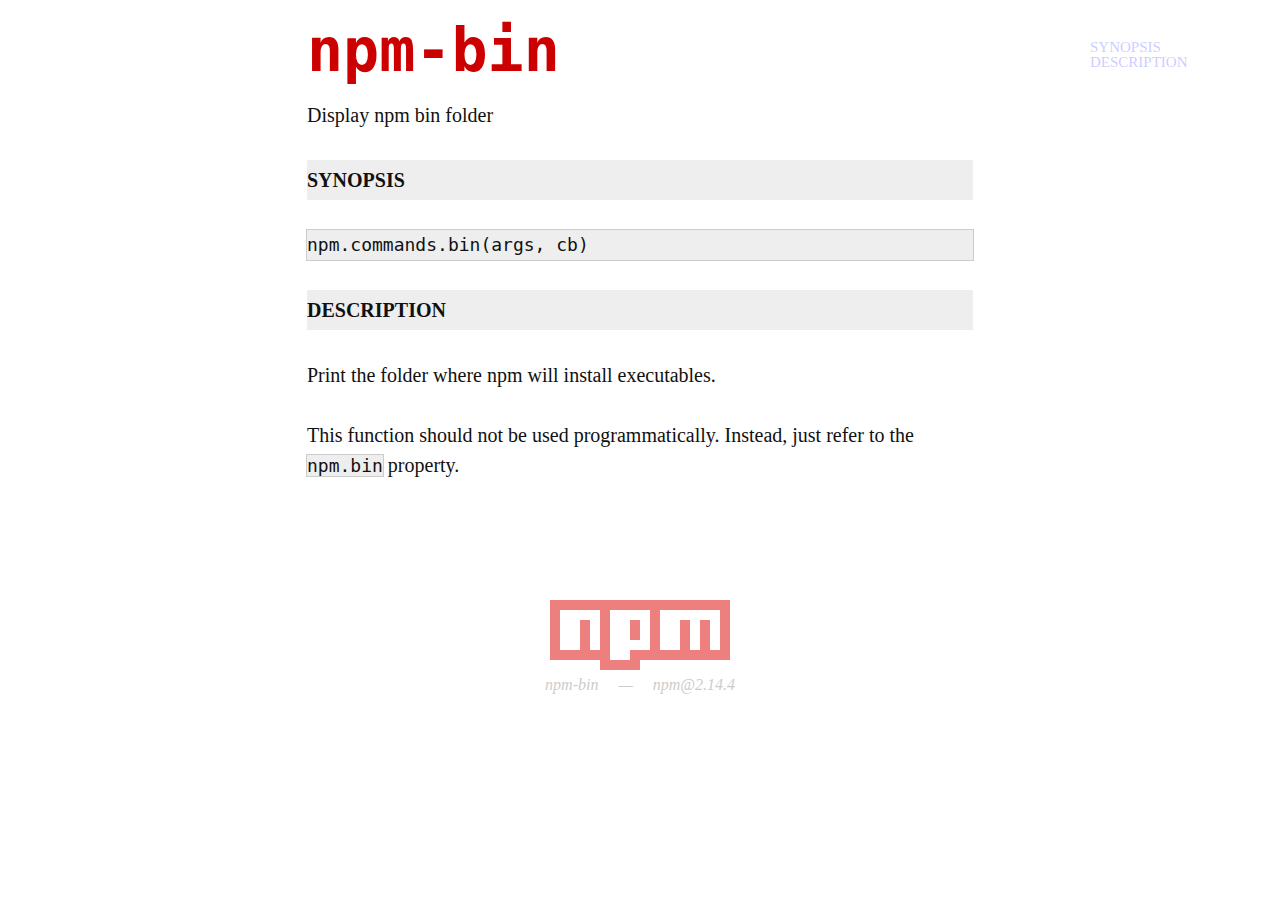
<file: node_modules/npm/html/doc/api/npm-bin.html>
<!doctype html>
<html>
  <title>npm-bin</title>
  <meta http-equiv="content-type" value="text/html;utf-8">
  <link rel="stylesheet" type="text/css" href="../../static/style.css">
  <link rel="canonical" href="https://www.npmjs.org/doc/api/npm-bin.html">
  <script async=true src="../../static/toc.js"></script>

  <body>
    <div id="wrapper">

<h1><a href="../api/npm-bin.html">npm-bin</a></h1> <p>Display npm bin folder</p>
<h2 id="synopsis">SYNOPSIS</h2>
<pre><code>npm.commands.bin(args, cb)
</code></pre><h2 id="description">DESCRIPTION</h2>
<p>Print the folder where npm will install executables.</p>
<p>This function should not be used programmatically.  Instead, just refer
to the <code>npm.bin</code> property.</p>

</div>

<table border=0 cellspacing=0 cellpadding=0 id=npmlogo>
<tr><td style="width:180px;height:10px;background:rgb(237,127,127)" colspan=18>&nbsp;</td></tr>
<tr><td rowspan=4 style="width:10px;height:10px;background:rgb(237,127,127)">&nbsp;</td><td style="width:40px;height:10px;background:#fff" colspan=4>&nbsp;</td><td style="width:10px;height:10px;background:rgb(237,127,127)" rowspan=4>&nbsp;</td><td style="width:40px;height:10px;background:#fff" colspan=4>&nbsp;</td><td rowspan=4 style="width:10px;height:10px;background:rgb(237,127,127)">&nbsp;</td><td colspan=6 style="width:60px;height:10px;background:#fff">&nbsp;</td><td style="width:10px;height:10px;background:rgb(237,127,127)" rowspan=4>&nbsp;</td></tr>
<tr><td colspan=2 style="width:20px;height:30px;background:#fff" rowspan=3>&nbsp;</td><td style="width:10px;height:10px;background:rgb(237,127,127)" rowspan=3>&nbsp;</td><td style="width:10px;height:10px;background:#fff" rowspan=3>&nbsp;</td><td style="width:20px;height:10px;background:#fff" rowspan=4 colspan=2>&nbsp;</td><td style="width:10px;height:20px;background:rgb(237,127,127)" rowspan=2>&nbsp;</td><td style="width:10px;height:10px;background:#fff" rowspan=3>&nbsp;</td><td style="width:20px;height:10px;background:#fff" rowspan=3 colspan=2>&nbsp;</td><td style="width:10px;height:10px;background:rgb(237,127,127)" rowspan=3>&nbsp;</td><td style="width:10px;height:10px;background:#fff" rowspan=3>&nbsp;</td><td style="width:10px;height:10px;background:rgb(237,127,127)" rowspan=3>&nbsp;</td></tr>
<tr><td style="width:10px;height:10px;background:#fff" rowspan=2>&nbsp;</td></tr>
<tr><td style="width:10px;height:10px;background:#fff">&nbsp;</td></tr>
<tr><td style="width:60px;height:10px;background:rgb(237,127,127)" colspan=6>&nbsp;</td><td colspan=10 style="width:10px;height:10px;background:rgb(237,127,127)">&nbsp;</td></tr>
<tr><td colspan=5 style="width:50px;height:10px;background:#fff">&nbsp;</td><td style="width:40px;height:10px;background:rgb(237,127,127)" colspan=4>&nbsp;</td><td style="width:90px;height:10px;background:#fff" colspan=9>&nbsp;</td></tr>
</table>
<p id="footer">npm-bin &mdash; npm@2.14.4</p>
</file>
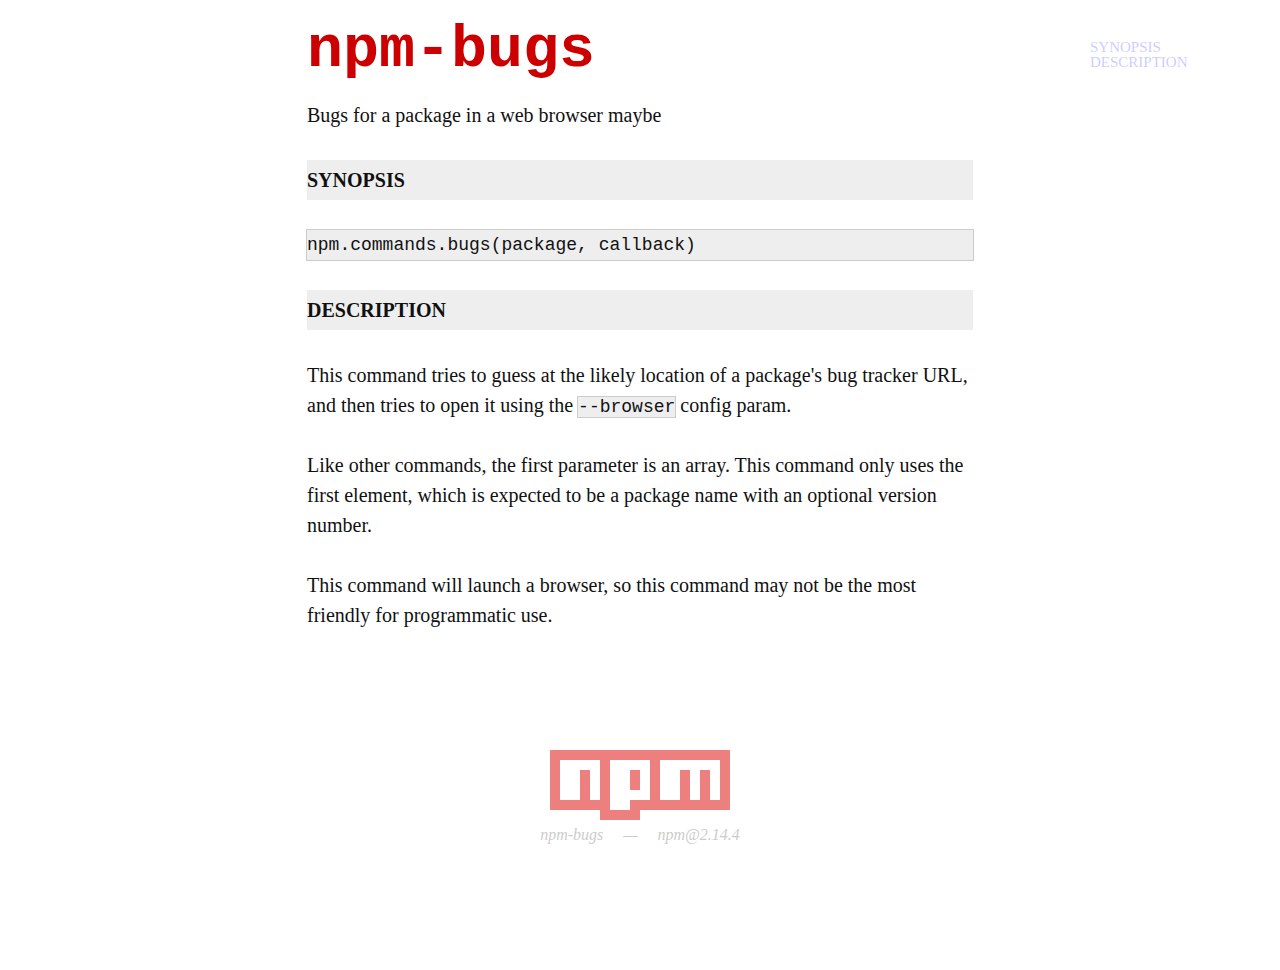
<file: node_modules/npm/html/doc/api/npm-bugs.html>
<!doctype html>
<html>
  <title>npm-bugs</title>
  <meta http-equiv="content-type" value="text/html;utf-8">
  <link rel="stylesheet" type="text/css" href="../../static/style.css">
  <link rel="canonical" href="https://www.npmjs.org/doc/api/npm-bugs.html">
  <script async=true src="../../static/toc.js"></script>

  <body>
    <div id="wrapper">

<h1><a href="../api/npm-bugs.html">npm-bugs</a></h1> <p>Bugs for a package in a web browser maybe</p>
<h2 id="synopsis">SYNOPSIS</h2>
<pre><code>npm.commands.bugs(package, callback)
</code></pre><h2 id="description">DESCRIPTION</h2>
<p>This command tries to guess at the likely location of a package&#39;s
bug tracker URL, and then tries to open it using the <code>--browser</code>
config param.</p>
<p>Like other commands, the first parameter is an array. This command only
uses the first element, which is expected to be a package name with an
optional version number.</p>
<p>This command will launch a browser, so this command may not be the most
friendly for programmatic use.</p>

</div>

<table border=0 cellspacing=0 cellpadding=0 id=npmlogo>
<tr><td style="width:180px;height:10px;background:rgb(237,127,127)" colspan=18>&nbsp;</td></tr>
<tr><td rowspan=4 style="width:10px;height:10px;background:rgb(237,127,127)">&nbsp;</td><td style="width:40px;height:10px;background:#fff" colspan=4>&nbsp;</td><td style="width:10px;height:10px;background:rgb(237,127,127)" rowspan=4>&nbsp;</td><td style="width:40px;height:10px;background:#fff" colspan=4>&nbsp;</td><td rowspan=4 style="width:10px;height:10px;background:rgb(237,127,127)">&nbsp;</td><td colspan=6 style="width:60px;height:10px;background:#fff">&nbsp;</td><td style="width:10px;height:10px;background:rgb(237,127,127)" rowspan=4>&nbsp;</td></tr>
<tr><td colspan=2 style="width:20px;height:30px;background:#fff" rowspan=3>&nbsp;</td><td style="width:10px;height:10px;background:rgb(237,127,127)" rowspan=3>&nbsp;</td><td style="width:10px;height:10px;background:#fff" rowspan=3>&nbsp;</td><td style="width:20px;height:10px;background:#fff" rowspan=4 colspan=2>&nbsp;</td><td style="width:10px;height:20px;background:rgb(237,127,127)" rowspan=2>&nbsp;</td><td style="width:10px;height:10px;background:#fff" rowspan=3>&nbsp;</td><td style="width:20px;height:10px;background:#fff" rowspan=3 colspan=2>&nbsp;</td><td style="width:10px;height:10px;background:rgb(237,127,127)" rowspan=3>&nbsp;</td><td style="width:10px;height:10px;background:#fff" rowspan=3>&nbsp;</td><td style="width:10px;height:10px;background:rgb(237,127,127)" rowspan=3>&nbsp;</td></tr>
<tr><td style="width:10px;height:10px;background:#fff" rowspan=2>&nbsp;</td></tr>
<tr><td style="width:10px;height:10px;background:#fff">&nbsp;</td></tr>
<tr><td style="width:60px;height:10px;background:rgb(237,127,127)" colspan=6>&nbsp;</td><td colspan=10 style="width:10px;height:10px;background:rgb(237,127,127)">&nbsp;</td></tr>
<tr><td colspan=5 style="width:50px;height:10px;background:#fff">&nbsp;</td><td style="width:40px;height:10px;background:rgb(237,127,127)" colspan=4>&nbsp;</td><td style="width:90px;height:10px;background:#fff" colspan=9>&nbsp;</td></tr>
</table>
<p id="footer">npm-bugs &mdash; npm@2.14.4</p>
</file>
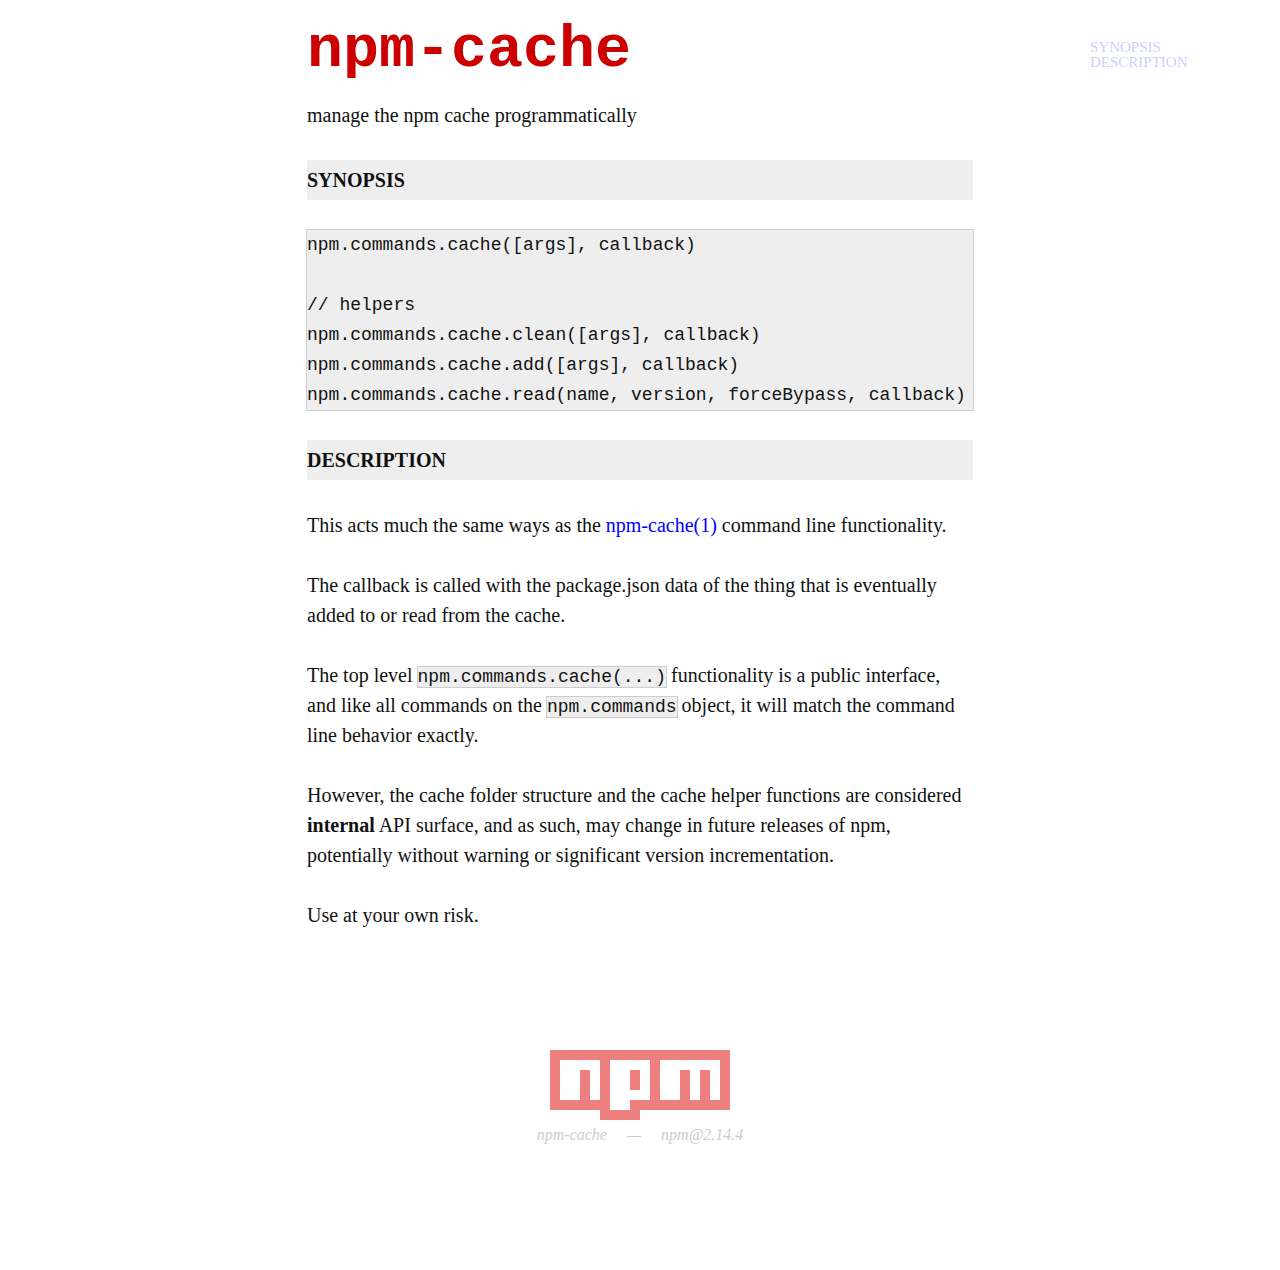
<file: node_modules/npm/html/doc/api/npm-cache.html>
<!doctype html>
<html>
  <title>npm-cache</title>
  <meta http-equiv="content-type" value="text/html;utf-8">
  <link rel="stylesheet" type="text/css" href="../../static/style.css">
  <link rel="canonical" href="https://www.npmjs.org/doc/api/npm-cache.html">
  <script async=true src="../../static/toc.js"></script>

  <body>
    <div id="wrapper">

<h1><a href="../api/npm-cache.html">npm-cache</a></h1> <p>manage the npm cache programmatically</p>
<h2 id="synopsis">SYNOPSIS</h2>
<pre><code>npm.commands.cache([args], callback)

// helpers
npm.commands.cache.clean([args], callback)
npm.commands.cache.add([args], callback)
npm.commands.cache.read(name, version, forceBypass, callback)
</code></pre><h2 id="description">DESCRIPTION</h2>
<p>This acts much the same ways as the <a href="../cli/npm-cache.html">npm-cache(1)</a> command line
functionality.</p>
<p>The callback is called with the package.json data of the thing that is
eventually added to or read from the cache.</p>
<p>The top level <code>npm.commands.cache(...)</code> functionality is a public
interface, and like all commands on the <code>npm.commands</code> object, it will
match the command line behavior exactly.</p>
<p>However, the cache folder structure and the cache helper functions are
considered <strong>internal</strong> API surface, and as such, may change in future
releases of npm, potentially without warning or significant version
incrementation.</p>
<p>Use at your own risk.</p>

</div>

<table border=0 cellspacing=0 cellpadding=0 id=npmlogo>
<tr><td style="width:180px;height:10px;background:rgb(237,127,127)" colspan=18>&nbsp;</td></tr>
<tr><td rowspan=4 style="width:10px;height:10px;background:rgb(237,127,127)">&nbsp;</td><td style="width:40px;height:10px;background:#fff" colspan=4>&nbsp;</td><td style="width:10px;height:10px;background:rgb(237,127,127)" rowspan=4>&nbsp;</td><td style="width:40px;height:10px;background:#fff" colspan=4>&nbsp;</td><td rowspan=4 style="width:10px;height:10px;background:rgb(237,127,127)">&nbsp;</td><td colspan=6 style="width:60px;height:10px;background:#fff">&nbsp;</td><td style="width:10px;height:10px;background:rgb(237,127,127)" rowspan=4>&nbsp;</td></tr>
<tr><td colspan=2 style="width:20px;height:30px;background:#fff" rowspan=3>&nbsp;</td><td style="width:10px;height:10px;background:rgb(237,127,127)" rowspan=3>&nbsp;</td><td style="width:10px;height:10px;background:#fff" rowspan=3>&nbsp;</td><td style="width:20px;height:10px;background:#fff" rowspan=4 colspan=2>&nbsp;</td><td style="width:10px;height:20px;background:rgb(237,127,127)" rowspan=2>&nbsp;</td><td style="width:10px;height:10px;background:#fff" rowspan=3>&nbsp;</td><td style="width:20px;height:10px;background:#fff" rowspan=3 colspan=2>&nbsp;</td><td style="width:10px;height:10px;background:rgb(237,127,127)" rowspan=3>&nbsp;</td><td style="width:10px;height:10px;background:#fff" rowspan=3>&nbsp;</td><td style="width:10px;height:10px;background:rgb(237,127,127)" rowspan=3>&nbsp;</td></tr>
<tr><td style="width:10px;height:10px;background:#fff" rowspan=2>&nbsp;</td></tr>
<tr><td style="width:10px;height:10px;background:#fff">&nbsp;</td></tr>
<tr><td style="width:60px;height:10px;background:rgb(237,127,127)" colspan=6>&nbsp;</td><td colspan=10 style="width:10px;height:10px;background:rgb(237,127,127)">&nbsp;</td></tr>
<tr><td colspan=5 style="width:50px;height:10px;background:#fff">&nbsp;</td><td style="width:40px;height:10px;background:rgb(237,127,127)" colspan=4>&nbsp;</td><td style="width:90px;height:10px;background:#fff" colspan=9>&nbsp;</td></tr>
</table>
<p id="footer">npm-cache &mdash; npm@2.14.4</p>
</file>
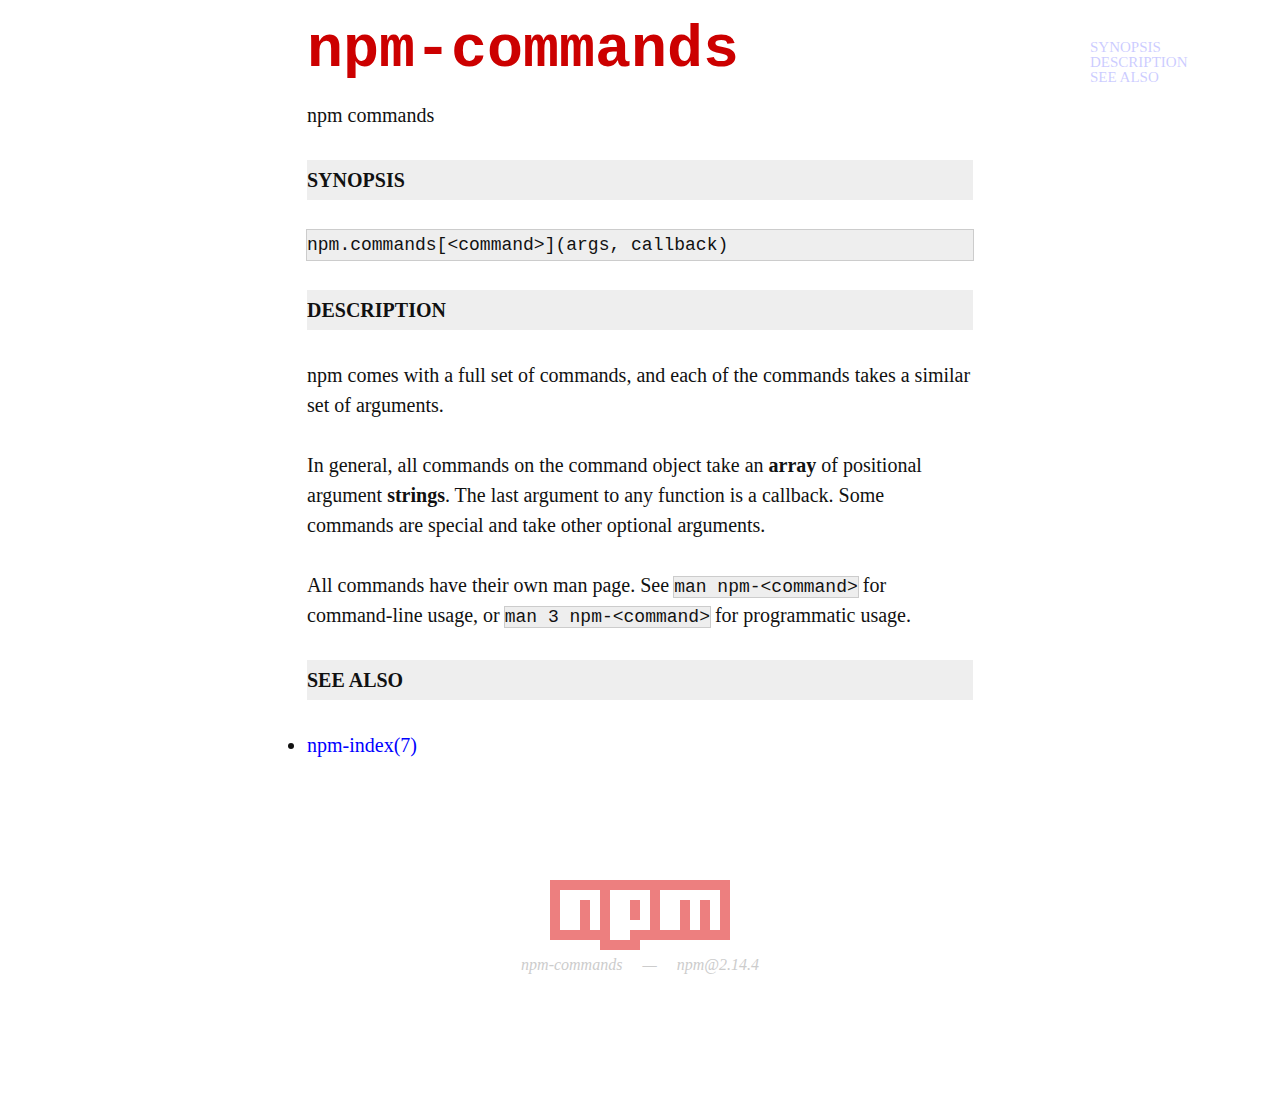
<file: node_modules/npm/html/doc/api/npm-commands.html>
<!doctype html>
<html>
  <title>npm-commands</title>
  <meta http-equiv="content-type" value="text/html;utf-8">
  <link rel="stylesheet" type="text/css" href="../../static/style.css">
  <link rel="canonical" href="https://www.npmjs.org/doc/api/npm-commands.html">
  <script async=true src="../../static/toc.js"></script>

  <body>
    <div id="wrapper">

<h1><a href="../api/npm-commands.html">npm-commands</a></h1> <p>npm commands</p>
<h2 id="synopsis">SYNOPSIS</h2>
<pre><code>npm.commands[&lt;command&gt;](args, callback)
</code></pre><h2 id="description">DESCRIPTION</h2>
<p>npm comes with a full set of commands, and each of the commands takes a
similar set of arguments.</p>
<p>In general, all commands on the command object take an <strong>array</strong> of positional
argument <strong>strings</strong>. The last argument to any function is a callback. Some
commands are special and take other optional arguments.</p>
<p>All commands have their own man page. See <code>man npm-&lt;command&gt;</code> for command-line
usage, or <code>man 3 npm-&lt;command&gt;</code> for programmatic usage.</p>
<h2 id="see-also">SEE ALSO</h2>
<ul>
<li><a href="../misc/npm-index.html">npm-index(7)</a></li>
</ul>

</div>

<table border=0 cellspacing=0 cellpadding=0 id=npmlogo>
<tr><td style="width:180px;height:10px;background:rgb(237,127,127)" colspan=18>&nbsp;</td></tr>
<tr><td rowspan=4 style="width:10px;height:10px;background:rgb(237,127,127)">&nbsp;</td><td style="width:40px;height:10px;background:#fff" colspan=4>&nbsp;</td><td style="width:10px;height:10px;background:rgb(237,127,127)" rowspan=4>&nbsp;</td><td style="width:40px;height:10px;background:#fff" colspan=4>&nbsp;</td><td rowspan=4 style="width:10px;height:10px;background:rgb(237,127,127)">&nbsp;</td><td colspan=6 style="width:60px;height:10px;background:#fff">&nbsp;</td><td style="width:10px;height:10px;background:rgb(237,127,127)" rowspan=4>&nbsp;</td></tr>
<tr><td colspan=2 style="width:20px;height:30px;background:#fff" rowspan=3>&nbsp;</td><td style="width:10px;height:10px;background:rgb(237,127,127)" rowspan=3>&nbsp;</td><td style="width:10px;height:10px;background:#fff" rowspan=3>&nbsp;</td><td style="width:20px;height:10px;background:#fff" rowspan=4 colspan=2>&nbsp;</td><td style="width:10px;height:20px;background:rgb(237,127,127)" rowspan=2>&nbsp;</td><td style="width:10px;height:10px;background:#fff" rowspan=3>&nbsp;</td><td style="width:20px;height:10px;background:#fff" rowspan=3 colspan=2>&nbsp;</td><td style="width:10px;height:10px;background:rgb(237,127,127)" rowspan=3>&nbsp;</td><td style="width:10px;height:10px;background:#fff" rowspan=3>&nbsp;</td><td style="width:10px;height:10px;background:rgb(237,127,127)" rowspan=3>&nbsp;</td></tr>
<tr><td style="width:10px;height:10px;background:#fff" rowspan=2>&nbsp;</td></tr>
<tr><td style="width:10px;height:10px;background:#fff">&nbsp;</td></tr>
<tr><td style="width:60px;height:10px;background:rgb(237,127,127)" colspan=6>&nbsp;</td><td colspan=10 style="width:10px;height:10px;background:rgb(237,127,127)">&nbsp;</td></tr>
<tr><td colspan=5 style="width:50px;height:10px;background:#fff">&nbsp;</td><td style="width:40px;height:10px;background:rgb(237,127,127)" colspan=4>&nbsp;</td><td style="width:90px;height:10px;background:#fff" colspan=9>&nbsp;</td></tr>
</table>
<p id="footer">npm-commands &mdash; npm@2.14.4</p>
</file>
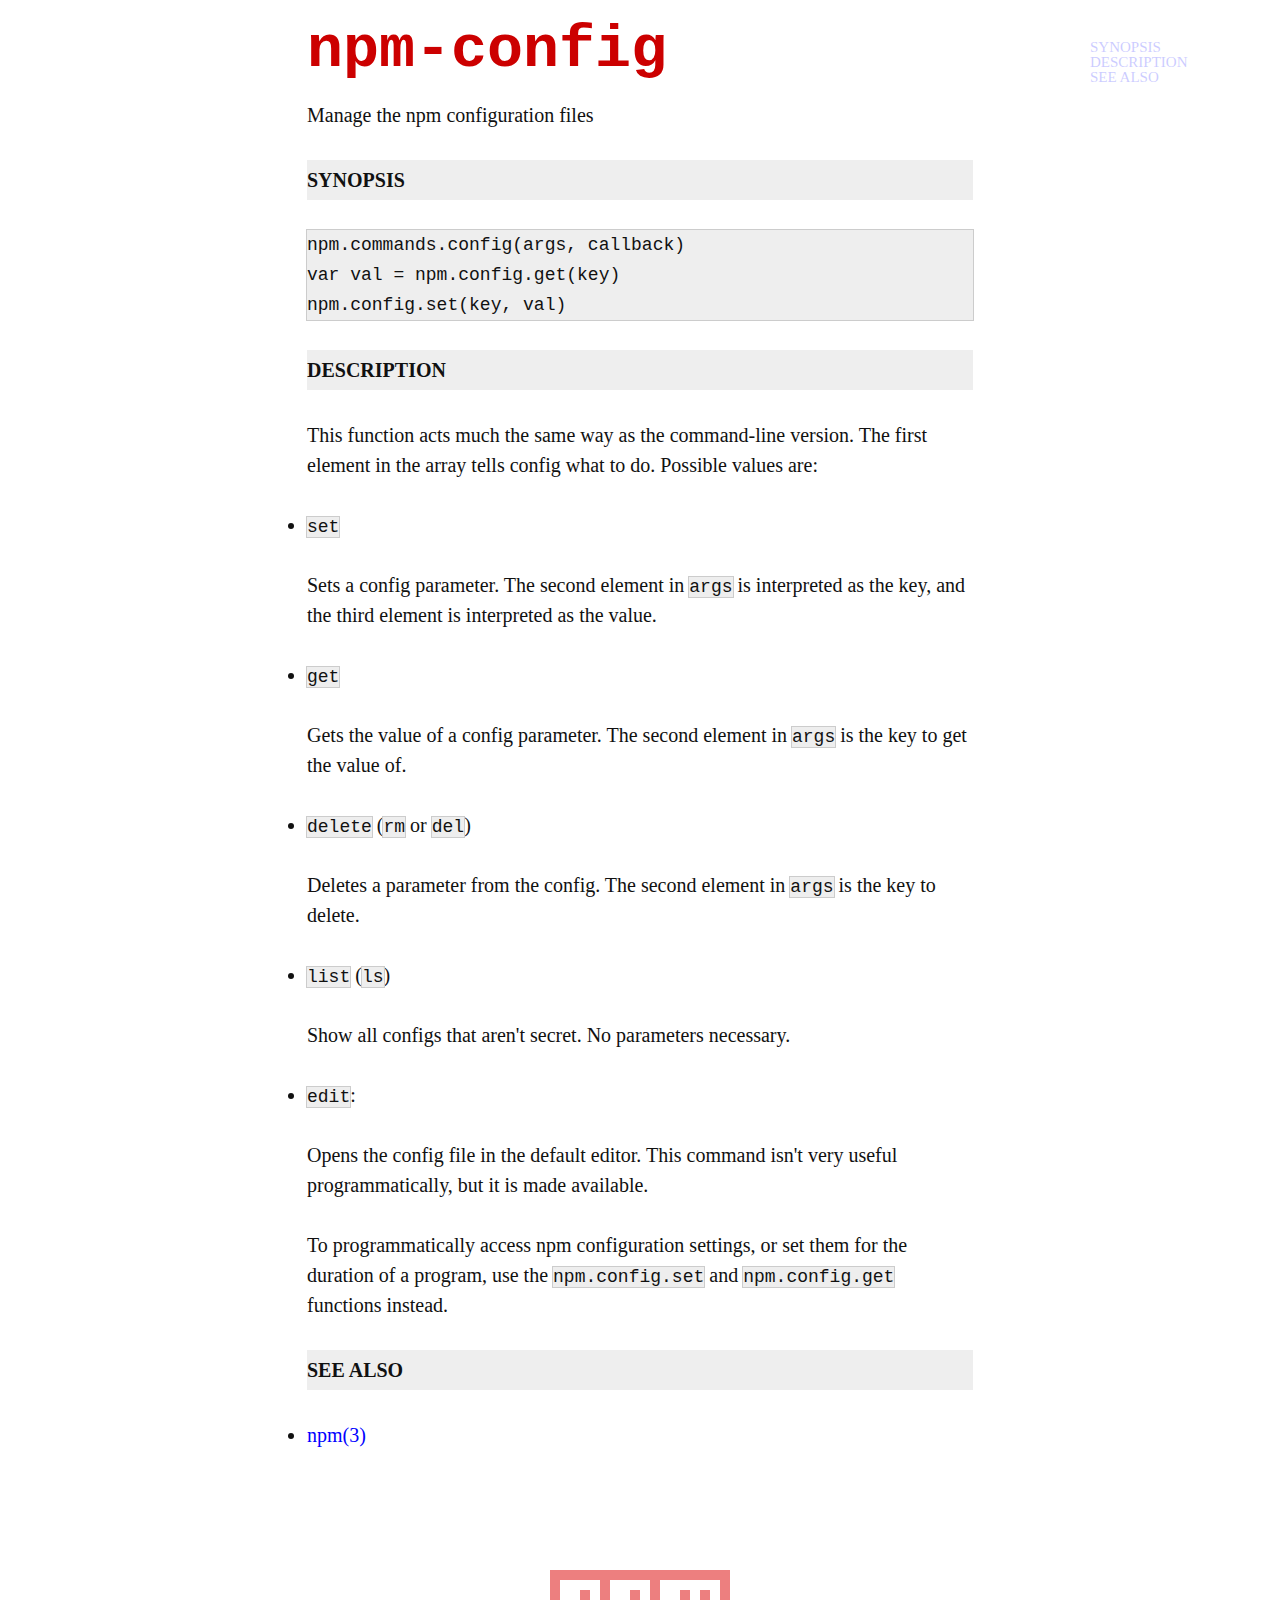
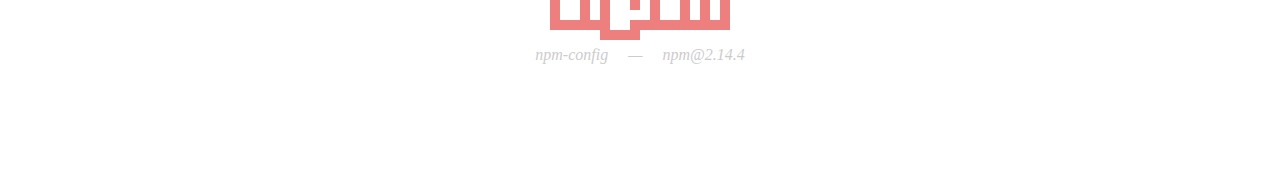
<file: node_modules/npm/html/doc/api/npm-config.html>
<!doctype html>
<html>
  <title>npm-config</title>
  <meta http-equiv="content-type" value="text/html;utf-8">
  <link rel="stylesheet" type="text/css" href="../../static/style.css">
  <link rel="canonical" href="https://www.npmjs.org/doc/api/npm-config.html">
  <script async=true src="../../static/toc.js"></script>

  <body>
    <div id="wrapper">

<h1><a href="../api/npm-config.html">npm-config</a></h1> <p>Manage the npm configuration files</p>
<h2 id="synopsis">SYNOPSIS</h2>
<pre><code>npm.commands.config(args, callback)
var val = npm.config.get(key)
npm.config.set(key, val)
</code></pre><h2 id="description">DESCRIPTION</h2>
<p>This function acts much the same way as the command-line version.  The first
element in the array tells config what to do. Possible values are:</p>
<ul>
<li><p><code>set</code></p>
<p>  Sets a config parameter.  The second element in <code>args</code> is interpreted as the
  key, and the third element is interpreted as the value.</p>
</li>
<li><p><code>get</code></p>
<p>  Gets the value of a config parameter. The second element in <code>args</code> is the
  key to get the value of.</p>
</li>
<li><p><code>delete</code> (<code>rm</code> or <code>del</code>)</p>
<p>  Deletes a parameter from the config. The second element in <code>args</code> is the
  key to delete.</p>
</li>
<li><p><code>list</code> (<code>ls</code>)</p>
<p>  Show all configs that aren&#39;t secret. No parameters necessary.</p>
</li>
<li><p><code>edit</code>:</p>
<p>  Opens the config file in the default editor. This command isn&#39;t very useful
  programmatically, but it is made available.</p>
</li>
</ul>
<p>To programmatically access npm configuration settings, or set them for
the duration of a program, use the <code>npm.config.set</code> and <code>npm.config.get</code>
functions instead.</p>
<h2 id="see-also">SEE ALSO</h2>
<ul>
<li><a href="../api/npm.html">npm(3)</a></li>
</ul>

</div>

<table border=0 cellspacing=0 cellpadding=0 id=npmlogo>
<tr><td style="width:180px;height:10px;background:rgb(237,127,127)" colspan=18>&nbsp;</td></tr>
<tr><td rowspan=4 style="width:10px;height:10px;background:rgb(237,127,127)">&nbsp;</td><td style="width:40px;height:10px;background:#fff" colspan=4>&nbsp;</td><td style="width:10px;height:10px;background:rgb(237,127,127)" rowspan=4>&nbsp;</td><td style="width:40px;height:10px;background:#fff" colspan=4>&nbsp;</td><td rowspan=4 style="width:10px;height:10px;background:rgb(237,127,127)">&nbsp;</td><td colspan=6 style="width:60px;height:10px;background:#fff">&nbsp;</td><td style="width:10px;height:10px;background:rgb(237,127,127)" rowspan=4>&nbsp;</td></tr>
<tr><td colspan=2 style="width:20px;height:30px;background:#fff" rowspan=3>&nbsp;</td><td style="width:10px;height:10px;background:rgb(237,127,127)" rowspan=3>&nbsp;</td><td style="width:10px;height:10px;background:#fff" rowspan=3>&nbsp;</td><td style="width:20px;height:10px;background:#fff" rowspan=4 colspan=2>&nbsp;</td><td style="width:10px;height:20px;background:rgb(237,127,127)" rowspan=2>&nbsp;</td><td style="width:10px;height:10px;background:#fff" rowspan=3>&nbsp;</td><td style="width:20px;height:10px;background:#fff" rowspan=3 colspan=2>&nbsp;</td><td style="width:10px;height:10px;background:rgb(237,127,127)" rowspan=3>&nbsp;</td><td style="width:10px;height:10px;background:#fff" rowspan=3>&nbsp;</td><td style="width:10px;height:10px;background:rgb(237,127,127)" rowspan=3>&nbsp;</td></tr>
<tr><td style="width:10px;height:10px;background:#fff" rowspan=2>&nbsp;</td></tr>
<tr><td style="width:10px;height:10px;background:#fff">&nbsp;</td></tr>
<tr><td style="width:60px;height:10px;background:rgb(237,127,127)" colspan=6>&nbsp;</td><td colspan=10 style="width:10px;height:10px;background:rgb(237,127,127)">&nbsp;</td></tr>
<tr><td colspan=5 style="width:50px;height:10px;background:#fff">&nbsp;</td><td style="width:40px;height:10px;background:rgb(237,127,127)" colspan=4>&nbsp;</td><td style="width:90px;height:10px;background:#fff" colspan=9>&nbsp;</td></tr>
</table>
<p id="footer">npm-config &mdash; npm@2.14.4</p>
</file>
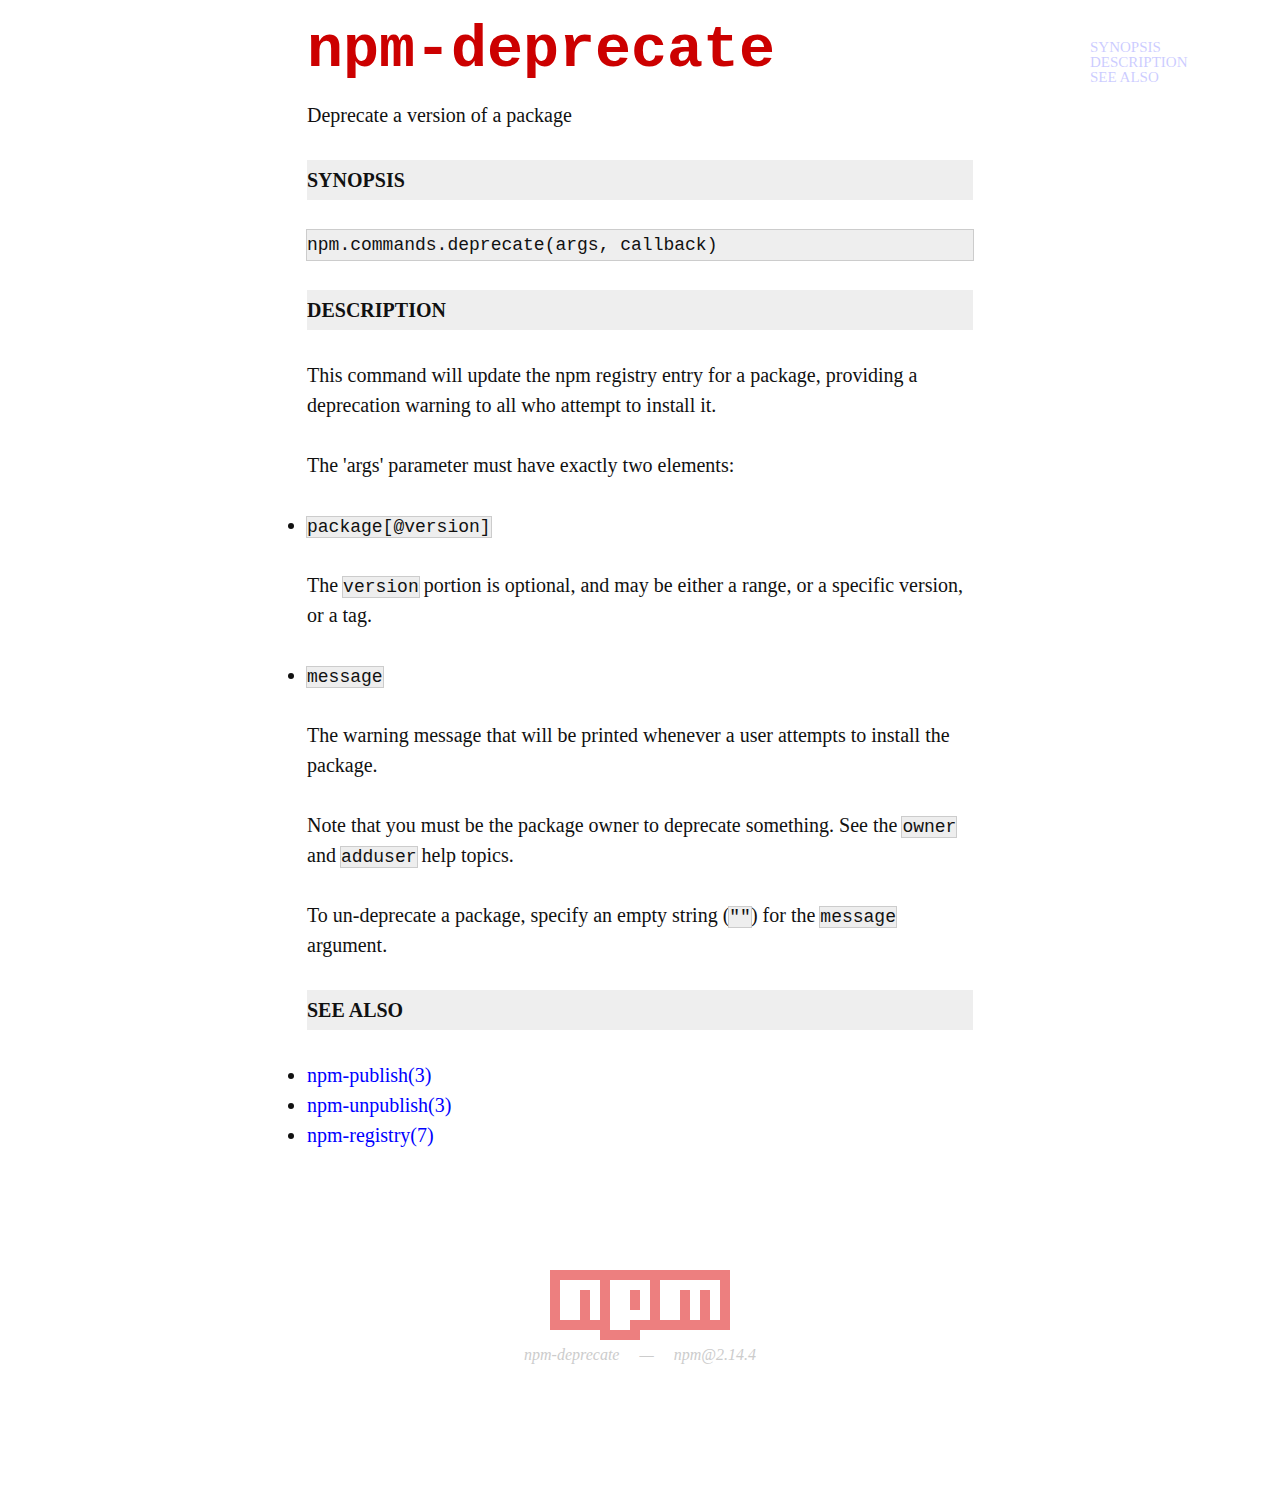
<file: node_modules/npm/html/doc/api/npm-deprecate.html>
<!doctype html>
<html>
  <title>npm-deprecate</title>
  <meta http-equiv="content-type" value="text/html;utf-8">
  <link rel="stylesheet" type="text/css" href="../../static/style.css">
  <link rel="canonical" href="https://www.npmjs.org/doc/api/npm-deprecate.html">
  <script async=true src="../../static/toc.js"></script>

  <body>
    <div id="wrapper">

<h1><a href="../api/npm-deprecate.html">npm-deprecate</a></h1> <p>Deprecate a version of a package</p>
<h2 id="synopsis">SYNOPSIS</h2>
<pre><code>npm.commands.deprecate(args, callback)
</code></pre><h2 id="description">DESCRIPTION</h2>
<p>This command will update the npm registry entry for a package, providing
a deprecation warning to all who attempt to install it.</p>
<p>The &#39;args&#39; parameter must have exactly two elements:</p>
<ul>
<li><p><code>package[@version]</code></p>
<p>  The <code>version</code> portion is optional, and may be either a range, or a
  specific version, or a tag.</p>
</li>
<li><p><code>message</code></p>
<p>  The warning message that will be printed whenever a user attempts to
  install the package.</p>
</li>
</ul>
<p>Note that you must be the package owner to deprecate something.  See the
<code>owner</code> and <code>adduser</code> help topics.</p>
<p>To un-deprecate a package, specify an empty string (<code>&quot;&quot;</code>) for the <code>message</code> argument.</p>
<h2 id="see-also">SEE ALSO</h2>
<ul>
<li><a href="../api/npm-publish.html">npm-publish(3)</a></li>
<li><a href="../api/npm-unpublish.html">npm-unpublish(3)</a></li>
<li><a href="../misc/npm-registry.html">npm-registry(7)</a></li>
</ul>

</div>

<table border=0 cellspacing=0 cellpadding=0 id=npmlogo>
<tr><td style="width:180px;height:10px;background:rgb(237,127,127)" colspan=18>&nbsp;</td></tr>
<tr><td rowspan=4 style="width:10px;height:10px;background:rgb(237,127,127)">&nbsp;</td><td style="width:40px;height:10px;background:#fff" colspan=4>&nbsp;</td><td style="width:10px;height:10px;background:rgb(237,127,127)" rowspan=4>&nbsp;</td><td style="width:40px;height:10px;background:#fff" colspan=4>&nbsp;</td><td rowspan=4 style="width:10px;height:10px;background:rgb(237,127,127)">&nbsp;</td><td colspan=6 style="width:60px;height:10px;background:#fff">&nbsp;</td><td style="width:10px;height:10px;background:rgb(237,127,127)" rowspan=4>&nbsp;</td></tr>
<tr><td colspan=2 style="width:20px;height:30px;background:#fff" rowspan=3>&nbsp;</td><td style="width:10px;height:10px;background:rgb(237,127,127)" rowspan=3>&nbsp;</td><td style="width:10px;height:10px;background:#fff" rowspan=3>&nbsp;</td><td style="width:20px;height:10px;background:#fff" rowspan=4 colspan=2>&nbsp;</td><td style="width:10px;height:20px;background:rgb(237,127,127)" rowspan=2>&nbsp;</td><td style="width:10px;height:10px;background:#fff" rowspan=3>&nbsp;</td><td style="width:20px;height:10px;background:#fff" rowspan=3 colspan=2>&nbsp;</td><td style="width:10px;height:10px;background:rgb(237,127,127)" rowspan=3>&nbsp;</td><td style="width:10px;height:10px;background:#fff" rowspan=3>&nbsp;</td><td style="width:10px;height:10px;background:rgb(237,127,127)" rowspan=3>&nbsp;</td></tr>
<tr><td style="width:10px;height:10px;background:#fff" rowspan=2>&nbsp;</td></tr>
<tr><td style="width:10px;height:10px;background:#fff">&nbsp;</td></tr>
<tr><td style="width:60px;height:10px;background:rgb(237,127,127)" colspan=6>&nbsp;</td><td colspan=10 style="width:10px;height:10px;background:rgb(237,127,127)">&nbsp;</td></tr>
<tr><td colspan=5 style="width:50px;height:10px;background:#fff">&nbsp;</td><td style="width:40px;height:10px;background:rgb(237,127,127)" colspan=4>&nbsp;</td><td style="width:90px;height:10px;background:#fff" colspan=9>&nbsp;</td></tr>
</table>
<p id="footer">npm-deprecate &mdash; npm@2.14.4</p>
</file>
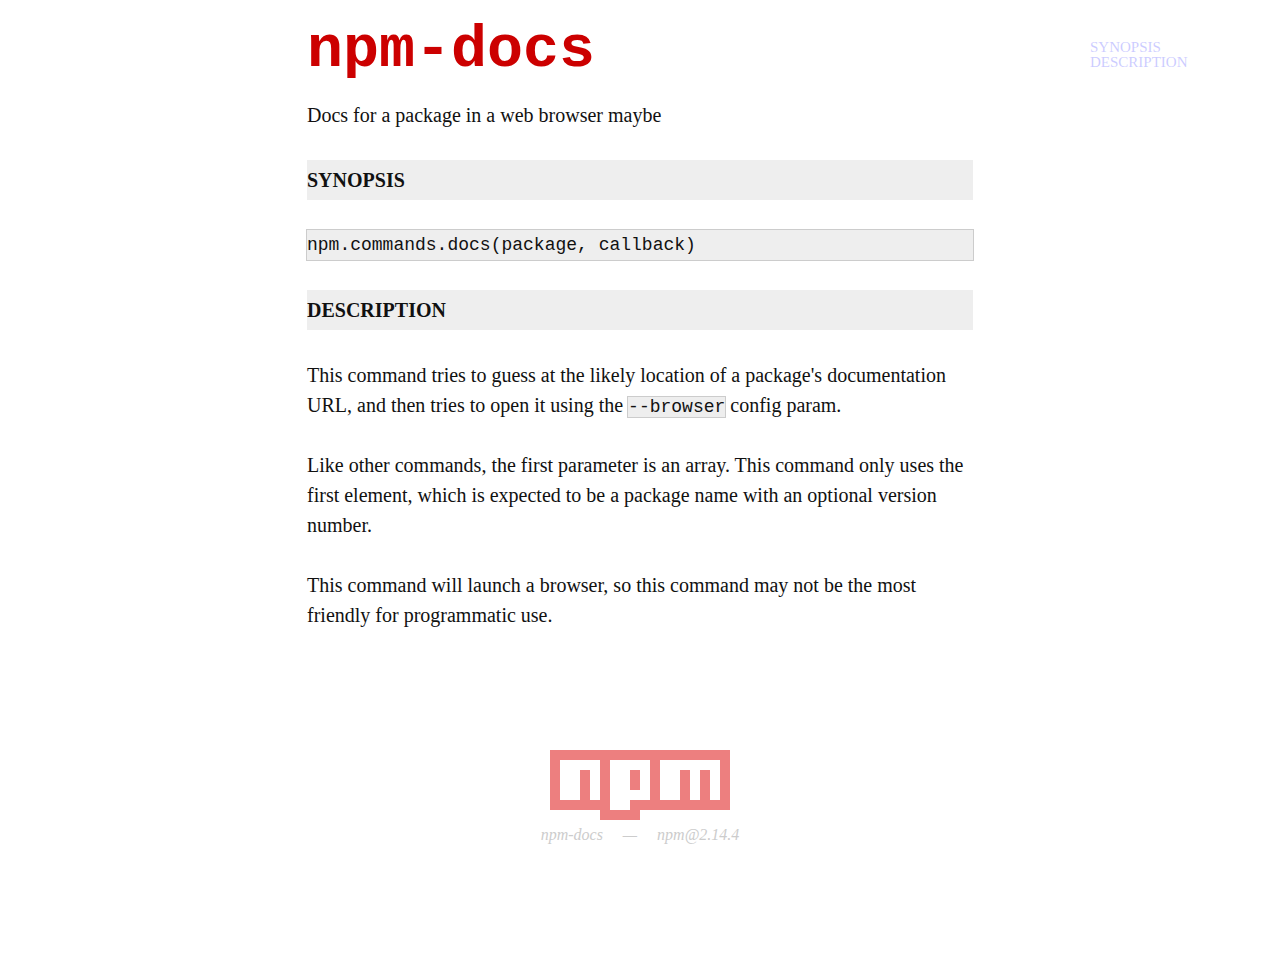
<file: node_modules/npm/html/doc/api/npm-docs.html>
<!doctype html>
<html>
  <title>npm-docs</title>
  <meta http-equiv="content-type" value="text/html;utf-8">
  <link rel="stylesheet" type="text/css" href="../../static/style.css">
  <link rel="canonical" href="https://www.npmjs.org/doc/api/npm-docs.html">
  <script async=true src="../../static/toc.js"></script>

  <body>
    <div id="wrapper">

<h1><a href="../api/npm-docs.html">npm-docs</a></h1> <p>Docs for a package in a web browser maybe</p>
<h2 id="synopsis">SYNOPSIS</h2>
<pre><code>npm.commands.docs(package, callback)
</code></pre><h2 id="description">DESCRIPTION</h2>
<p>This command tries to guess at the likely location of a package&#39;s
documentation URL, and then tries to open it using the <code>--browser</code>
config param.</p>
<p>Like other commands, the first parameter is an array. This command only
uses the first element, which is expected to be a package name with an
optional version number.</p>
<p>This command will launch a browser, so this command may not be the most
friendly for programmatic use.</p>

</div>

<table border=0 cellspacing=0 cellpadding=0 id=npmlogo>
<tr><td style="width:180px;height:10px;background:rgb(237,127,127)" colspan=18>&nbsp;</td></tr>
<tr><td rowspan=4 style="width:10px;height:10px;background:rgb(237,127,127)">&nbsp;</td><td style="width:40px;height:10px;background:#fff" colspan=4>&nbsp;</td><td style="width:10px;height:10px;background:rgb(237,127,127)" rowspan=4>&nbsp;</td><td style="width:40px;height:10px;background:#fff" colspan=4>&nbsp;</td><td rowspan=4 style="width:10px;height:10px;background:rgb(237,127,127)">&nbsp;</td><td colspan=6 style="width:60px;height:10px;background:#fff">&nbsp;</td><td style="width:10px;height:10px;background:rgb(237,127,127)" rowspan=4>&nbsp;</td></tr>
<tr><td colspan=2 style="width:20px;height:30px;background:#fff" rowspan=3>&nbsp;</td><td style="width:10px;height:10px;background:rgb(237,127,127)" rowspan=3>&nbsp;</td><td style="width:10px;height:10px;background:#fff" rowspan=3>&nbsp;</td><td style="width:20px;height:10px;background:#fff" rowspan=4 colspan=2>&nbsp;</td><td style="width:10px;height:20px;background:rgb(237,127,127)" rowspan=2>&nbsp;</td><td style="width:10px;height:10px;background:#fff" rowspan=3>&nbsp;</td><td style="width:20px;height:10px;background:#fff" rowspan=3 colspan=2>&nbsp;</td><td style="width:10px;height:10px;background:rgb(237,127,127)" rowspan=3>&nbsp;</td><td style="width:10px;height:10px;background:#fff" rowspan=3>&nbsp;</td><td style="width:10px;height:10px;background:rgb(237,127,127)" rowspan=3>&nbsp;</td></tr>
<tr><td style="width:10px;height:10px;background:#fff" rowspan=2>&nbsp;</td></tr>
<tr><td style="width:10px;height:10px;background:#fff">&nbsp;</td></tr>
<tr><td style="width:60px;height:10px;background:rgb(237,127,127)" colspan=6>&nbsp;</td><td colspan=10 style="width:10px;height:10px;background:rgb(237,127,127)">&nbsp;</td></tr>
<tr><td colspan=5 style="width:50px;height:10px;background:#fff">&nbsp;</td><td style="width:40px;height:10px;background:rgb(237,127,127)" colspan=4>&nbsp;</td><td style="width:90px;height:10px;background:#fff" colspan=9>&nbsp;</td></tr>
</table>
<p id="footer">npm-docs &mdash; npm@2.14.4</p>
</file>
<file: node_modules/npm/html/static/style.css>
/* reset */
* {
    margin:0;
    padding:0;
    border:none;
    font-family:inherit;
    font-size:inherit;
    font-weight:inherit;
}
:target::before {
  content:" >>> ";
  position:absolute;
  display:block;
  opacity:0.5;
  color:#f00;
  margin:0 0 0 -2em;
}
abbr, acronym {
  border-bottom:1px dotted #aaa;
}
kbd, code, pre {
  font-family:monospace;
    margin:0;
    font-size:18px;
    line-height:24px;
  background:#eee;
  outline:1px solid #ccc;
}
kbd code, kbd pre, kbd kbd,
pre code, pre pre, pre kbd,
code code, code pre, code kbd { outline: none }
.dollar::before {
  content:"$ ";
  display:inline;
}
p, ul, ol, dl, pre {
    margin:30px 0;
    line-height:30px;
}
hr {
    margin:30px auto 29px;
    width:66%;
    height:1px;
    background:#aaa;
}
pre {
    display:block;
}
dd :first-child {
    margin-top:0;
}

body {
    quotes:"“" "”" "‘" "’";
    width:666px;
    margin:30px auto 120px;
    font-family:Times New Roman, serif;
    font-size:20px;
    background:#fff;
    line-height:30px;
    color:#111;
}

blockquote {
    position:relative;
    font-size:16px;
    line-height:30px;
    font-weight:bold;
    width:85%;
    margin:0 auto;
}
blockquote::before {
    font-size:90px;
    display:block;
    position:absolute;
    top:20px;
    right:100%;
    content:"“";
    padding-right:10px;
    color:#ccc;
}
.source cite::before {
    content:"— ";
}
.source {
    padding-left:20%;
    margin-top:30px;
}
.source cite span {
    font-style:normal;
}
blockquote p {
    margin-bottom:0;
}
.quote blockquote {
    font-weight:normal;
}

h1, h2, h3, h4, h5, h6, dt, #header {
  font-family:serif;
  font-size:20px;
  font-weight:bold;
}
h2 {
  background:#eee;
}
h1, h2 {
  line-height:40px;
}

i, em, cite {
    font-style:italic;
}
b, strong { 
    font-weight:bold;
}
i, em, cite, b, strong, small {
    line-height:28px;
}
small, .small, .small *, aside {
    font-style:italic;
    color:#669;
    font-size:18px;
}
small a, .small a {
    text-decoration:underline;
}
del {
    text-decoration:line-through;
}
ins {
    text-decoration:underline;
}
.alignright { display:block; float:right; margin-left:1em; }
.alignleft { display:block; float:left; margin-right:1em; }

q:before, q q q:before, q q q q q:before, q q q q q q q:before { content:"“"; }
q q:before, q q q q:before, q q q q q q:before, q q q q q q q q:before { content:"‘"; }
q:after, q q q:after, q q q q q:after, q q q q q q q:after { content:"”"; }
q q:after, q q q q:after, q q q q q q:after, q q q q q q q q:after { content:"’"; }

a { color:#00f; text-decoration:none; }
a:visited { color:#636; }
a:hover, a:active { color:#c00!important; text-decoration:underline; }

h1 {
  font-weight:bold;
  background:#fff;
}
h1 a, h1 a:visited {
  font-family:monospace;
  font-size:60px;
  color:#c00;
  display:block;
}
h1 a:focus, h1 a:hover, h1 a:active {
  color:#f00!important;
  text-decoration:none;
}

.navigation {
    display:table;
    width:100%;
    margin:0 0 30px 0;
    position:relative;
}
#nav-above {
    margin-bottom:0;
}
.navigation .nav-previous {
    display:table-cell;
    text-align:left;
    width:50%;
}
/* hang the » and « off into the margins */
.navigation .nav-previous a:before, .navigation .nav-next a:after {
    content: "«";
    display:block;
    height:30px;
    margin-bottom:-30px;
    text-decoration:none;
    margin-left:-15px;
}
.navigation .nav-next a:after {
    content: "»";
    text-align:right;
    margin-left:0;
    margin-top:-30px;
    margin-right:-15px;
}


.navigation .nav-next {
    display:table-cell;
    text-align:right;
    width:50%;
}
.navigation a {
    display:block;
    width:100%;
    height:100%;
}

input, button, textarea {
    border:0;
    line-height:30px;
}
textarea {
    height:300px;
}
input {
    height:30px;
    line-height:30px;
}
input.submit, input#submit, input.button, button, input[type=submit] {
    cursor:hand; cursor:pointer;
    outline:1px solid #ccc;
}

#wrapper {
    margin-bottom:90px;
    position:relative;
    z-index:1;
    *zoom:1;
    background:#fff;
}
#wrapper:after {
    display:block;
    content:".";
    visibility:hidden;
    width:0;
    height:0;
    clear:both;
}

.sidebar .xoxo > li {
    float:left;
    width:50%;
}
.sidebar li {
    list-style:none;
}
.sidebar #elsewhere {
    margin-left:-10%;
    margin-right:-10%;
}
.sidebar #rss-links, .sidebar #twitter-feeds {
    float:right;
    clear:right;
    width:20%;
}
.sidebar #comment {
  clear:both;
  float:none;
  width:100%;
}
.sidebar #search {
    clear:both;
    float:none;
    width:100%;
}
.sidebar #search h2 {
    margin-left:40%;
}
.sidebar #search #s {
    width:90%;
    float:left;
}
.sidebar #search #searchsubmit {
    width:10%;
    float:right;
}
.sidebar * {
    font-size:15px;
    line-height:30px;
}

#footer, #footer * {
  text-align:center;
  font-size:16px;
  color:#ccc;
  font-style:italic;
  word-spacing:1em;
  margin-top:0;
}

#toc {
  position:absolute;
  top:0;
  right:0;
  padding:40px 0 40px 20px;
  margin:0;
  width:200px;
  opacity:0.2;
  z-index:-1;
}
#toc:hover {
  opacity:1;
  background:#fff;
  z-index:999;
}
#toc ul {
  padding:0;
  margin:0;
}
#toc, #toc li {
  list-style-type:none;
  font-size:15px;
  line-height:15px;
}
#toc li {
  padding:0 0 0 10px;
}
#toc li a {
  position:relative;
  display:block;
}

table#npmlogo {
  line-height:10px;
  width:180px;
  margin:0 auto;
}

@media print {
    a[href] {
        color:inherit;
    }
    a[href]:after {
        white-space:nowrap;
        content:" " attr(href);
    }
    a[href^=\#], .navigation {
        display:none;
    }
}
</file>
